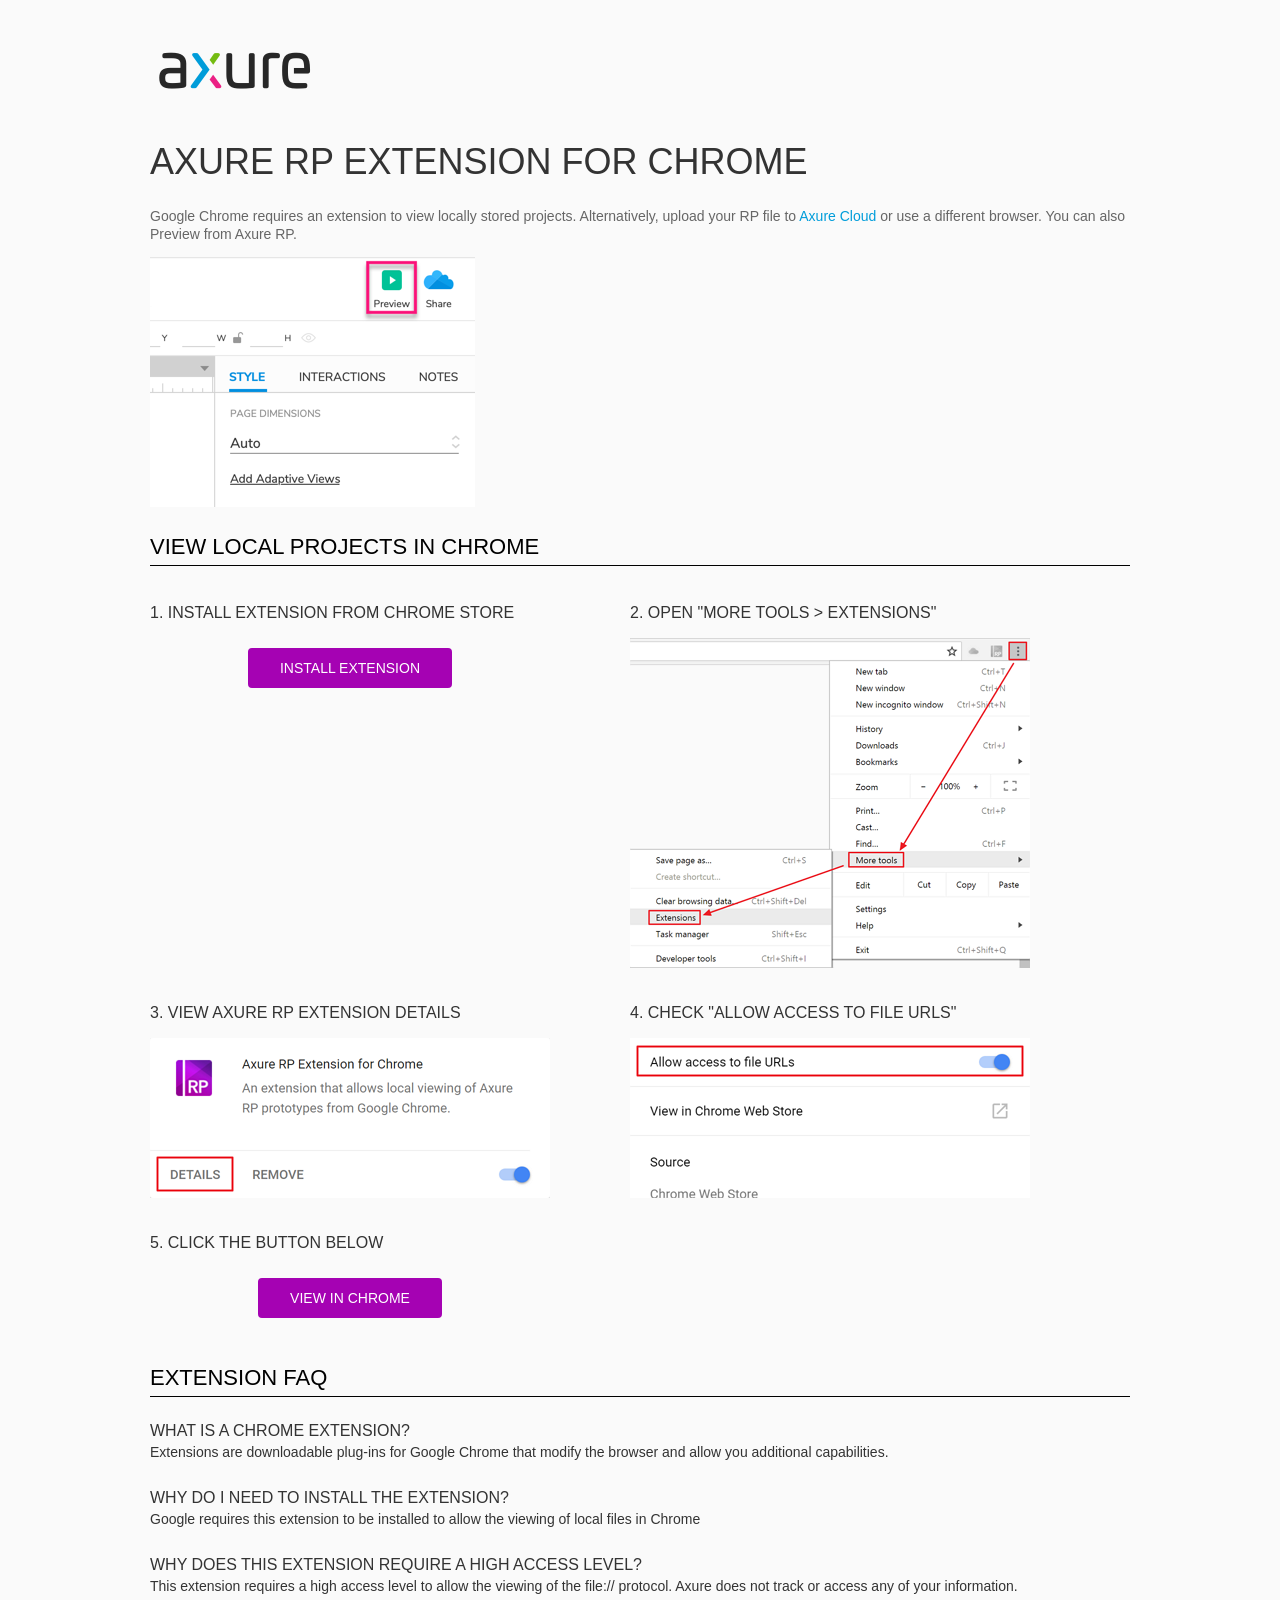
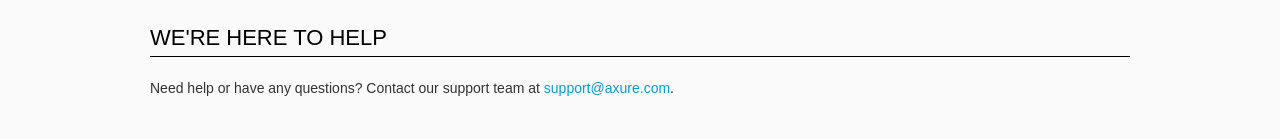
<file: resources/chrome/chrome.html>
<html>
<head>
    <title>Install the Axure RP Chrome Extension</title>
    <style type="text/css">
        *
        {
            font-family: NunitoSans, Helvetica, Arial, sans-serif;
        }
        body
        {
            text-align: center;
            background-color: #fafafa;
        }
        p
        {
            font-size: 14px;
            line-height: 18px;
            color: #333333;
        }
        div.container
        {
            width: 980px;
            margin-left: auto;
            margin-right: auto;
            text-align: left;
        }
        a
        {
            text-decoration: none;
            color: #009dda;
        }
        .button
        {
            background: #A502B3;
            font: normal 16px Arial, sans-serif;
            color: #FFFFFF;
            padding: 10px 30px 10px 30px;
            border: 2px solid #A502B3;
            display: inline-block;
            margin-top: 10px;
            text-transform: uppercase;
            font-size: 14px;
	    border-radius: 4px;
        }
        a:hover.button
        {
            border: 2px solid #A502B3;
	    color: #A502B3;
	    background-color: #FFFFFF;
        }
        div.left
        {
            width: 400px;
            float: left;
            margin-right: 80px;
        }
        div.right
        {
            width: 400px;
            float: left;
        }
        div.buttonContainer
        {
            text-align: center;
        }
        h1
        {
            font-size: 36px;
            color: #333333;
            line-height: 50px;
            margin-bottom: 20px;
            font-weight: normal;
        }
        h2
        {
            font-size: 24px;
            font-weight: normal;
            color: #08639C;
            text-align: center;
        }
        h3
        {
            font-size: 16px;
            color: #333333;
            font-weight: normal;
	    text-transform: uppercase;
        }
        .heading
        {
            border-bottom: 1px solid black;
	    height: 36px;
            line-height: 36px;
            font-size: 22px;
            color: #000000;

        }
        span.faq
        {
            font-size: 16px;
	    line-height: 24px;
            font-weight: normal;
	    text-transform: uppercase;
            color: #333333;
            display: block;
        }
    </style>
</head>
<body>
    <div class="container">
        <br />
        <br />
        <img src="axure_logo.png" alt="axure" />
        <br />
	<br />
        <h1>
            AXURE RP EXTENSION FOR CHROME</h1>
        <p style="font-size: 14px; color: #666666; margin-top: 10px;">
            Google Chrome requires an extension to view locally stored projects. Alternatively,
            upload your RP file to <a href="https://www.axure.cloud">Axure Cloud</a> or use a different
            browser. You can also Preview from Axure RP.</p>
            <img src="preview-rp.png" alt="preview"/>
        <h3 class="heading">
            VIEW LOCAL PROJECTS IN CHROME</h3>
        <div class="left">
            <h3>
                1. Install Extension from Chrome Store</h3>
            <div class="buttonContainer">
                <a class="button" href="https://chrome.google.com/webstore/detail/dogkpdfcklifaemcdfbildhcofnopogp"
                    target="_blank">Install Extension</a>
            </div>
        </div>
        <div class="right">
            <h3>
                2. Open "More Tools > Extensions"</h3>
            <img src="extensions.png" alt="extensions"/>
        </div>
        <div style="clear: both; height: 20px;">
            &nbsp;</div>
       <div class="left">
            <h3>
                3. View Axure RP Extension Details</h3>
            <img src="details.png" alt="extension details"/>
            </div>
	<div class="right">
            <h3>
                4. Check "Allow access to file URLs"</h3>
            <img src="allow-access.png" alt="allow access"/>
        </div>
   <div style="clear: both; height: 20px;">
            &nbsp;</div>
        <div class="left">
            <h3>
                5. Click the button below</h3>
            <div class="buttonContainer">
                <a class="button" href="../../start.html">View in Chrome</a>
            </div>
        </div>
        <div style="clear: both; height: 20px;">
        </div>
        <h3 class="heading">
            EXTENSION FAQ</h3>
        <p>
            <span class="faq">What is a Chrome Extension?</span> Extensions are downloadable
            plug-ins for Google Chrome that modify the browser
            and allow you additional capabilities.
        </p>
        <p style="margin-top: 25px;">
            <span class="faq">Why do I need to install the extension?</span> Google requires
            this extension to be installed to allow the viewing of local files in
            Chrome
        </p>
        <p style="margin-top: 25px; margin-bottom: 25px;">
            <span class="faq">Why does this extension require a high access level?</span> This
            extension requires a high access level to allow the viewing of the file://
            protocol. Axure does not track or access any of your information.
        </p>
        <h3 class="heading">
           WE'RE HERE TO HELP</h3>
        <p>
            Need help or have any questions? Contact our support team at <a href="mailto:support@axure.com">
                support@axure.com</a>.
        </p>
        <div style="clear: both; height: 20px;">
        </div>
    </div>
</body>
</html>
</file>
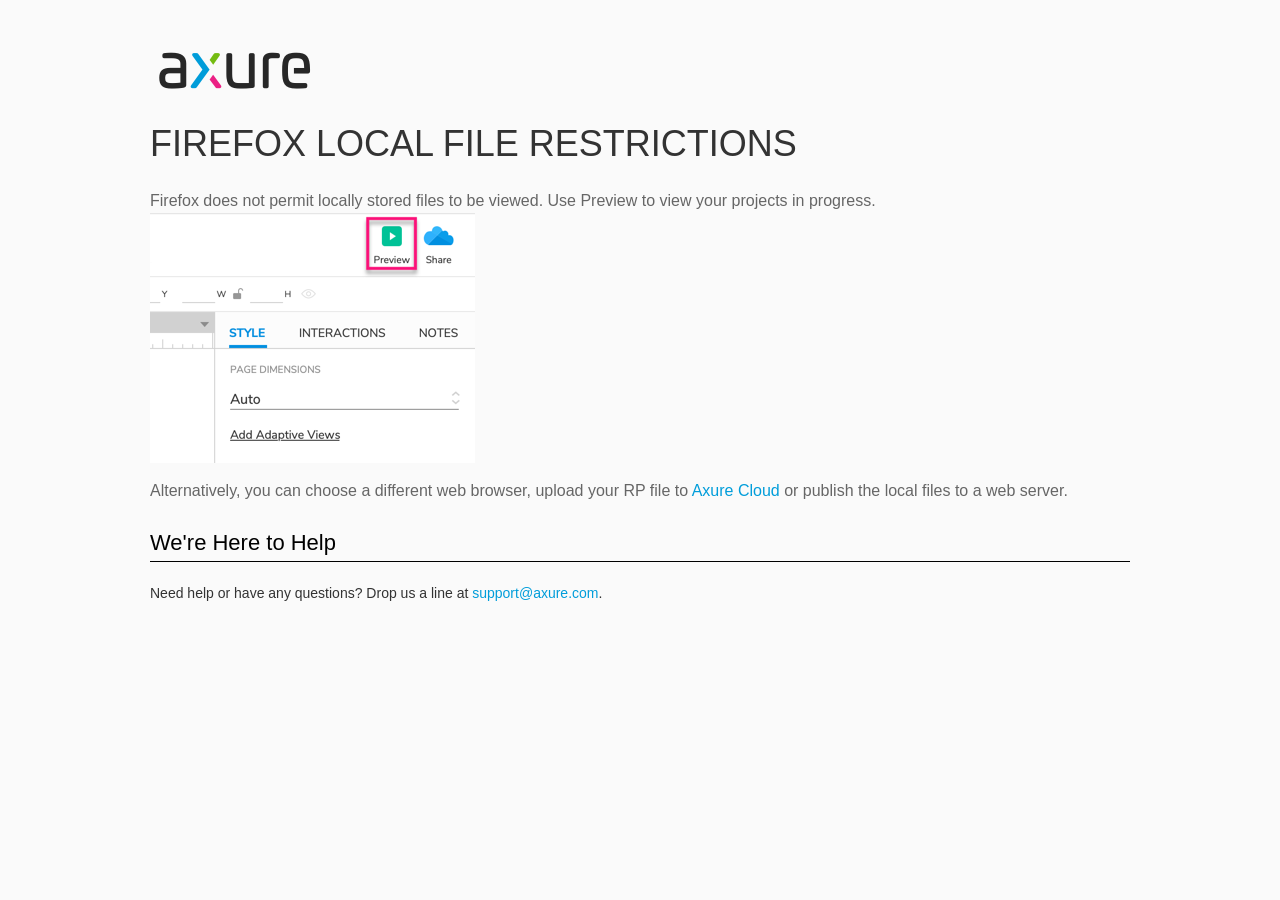
<file: resources/chrome/firefox.html>
<html>
<head>
    <title>Axure RP - Firefox Local File Restrictions</title>
    <style type="text/css">
        *
        {
            font-family: Helvetica, Arial, sans-serif;
        }
        body
        {
            text-align: center;
            background-color: #fafafa;
        }
        p
        {
            font-size: 14px;
            line-height: 18px;
            color: #333333;
        }
        div.container
        {
            width: 980px;
            margin-left: auto;
            margin-right: auto;
            text-align: left;
        }
        a
        {
            text-decoration: none;
            color: #009dda;
        }
        .button
        {
            background: #A502B3;
            font: normal 16px Arial, sans-serif;
            color: #FFFFFF;
            padding: 10px 30px 10px 30px;
            border: 2px solid #A502B3;
            display: inline-block;
            margin-top: 10px;
            text-transform: uppercase;
            font-size: 14px;
	    border-radius: 4px;
        }
        a:hover.button
        {
            border: 2px solid #A502B3;
	    color: #A502B3;
	    background-color: #FFFFFF;
        }
        div.left
        {
            width: 400px;
            float: left;
            margin-right: 80px;
        }
        div.right
        {
            width: 400px;
            float: left;
        }
        div.buttonContainer
        {
            text-align: center;
        }
        h1
        {
            font-size: 36px;
            color: #333333;
            line-height: 50px;
            margin-bottom: 20px;
            font-weight: normal;
        }
        h2
        {
            font-size: 24px;
            font-weight: normal;
            color: #08639C;
            text-align: center;
        }
        h3
        {
            font-size: 16px;
            line-height: 24px;
            color: #333333;
            font-weight: normal;
        }
        .heading
        {
            border-bottom: 1px solid black;
	    height: 36px;
            line-height: 36px;
            font-size: 22px;
            color: #000000;
        }
        span.faq
        {
            font-size: 16px;
            font-weight: normal;
	    text-transform: uppercase;
            color: #333333;
            display: block;
        }
    </style>
</head>
<body>
    <div class="container">
        <br />
        <br />
        <img src="axure_logo.png" alt="axure" />
        <br />
        <h1>
            FIREFOX LOCAL FILE RESTRICTIONS</h1>
        <p style="font-size: 16px; line-height: 24px; color: #666666; margin-top: 10px;">
            Firefox does not permit locally stored files to be viewed. Use Preview to view your projects in progress.
<img src="preview-rp.png" alt="preview"/>
          </p>
            <p style="font-size: 16px; line-height: 24px; color: #666666; margin-top: 10px;">
          Alternatively,  you can choose a different web browser, upload your RP file to <a href="https://app.axure.cloud">Axure Cloud</a> or publish the local files to a web server.</p>
        <h3 class="heading">
            We're Here to Help</h3>
        <p>
            Need help or have any questions? Drop us a line at <a href="mailto:support@axure.com">
                support@axure.com</a>.
        </p>
        <div style="clear: both; height: 20px;">
        </div>
    </div>
</body>
</html>
</file>
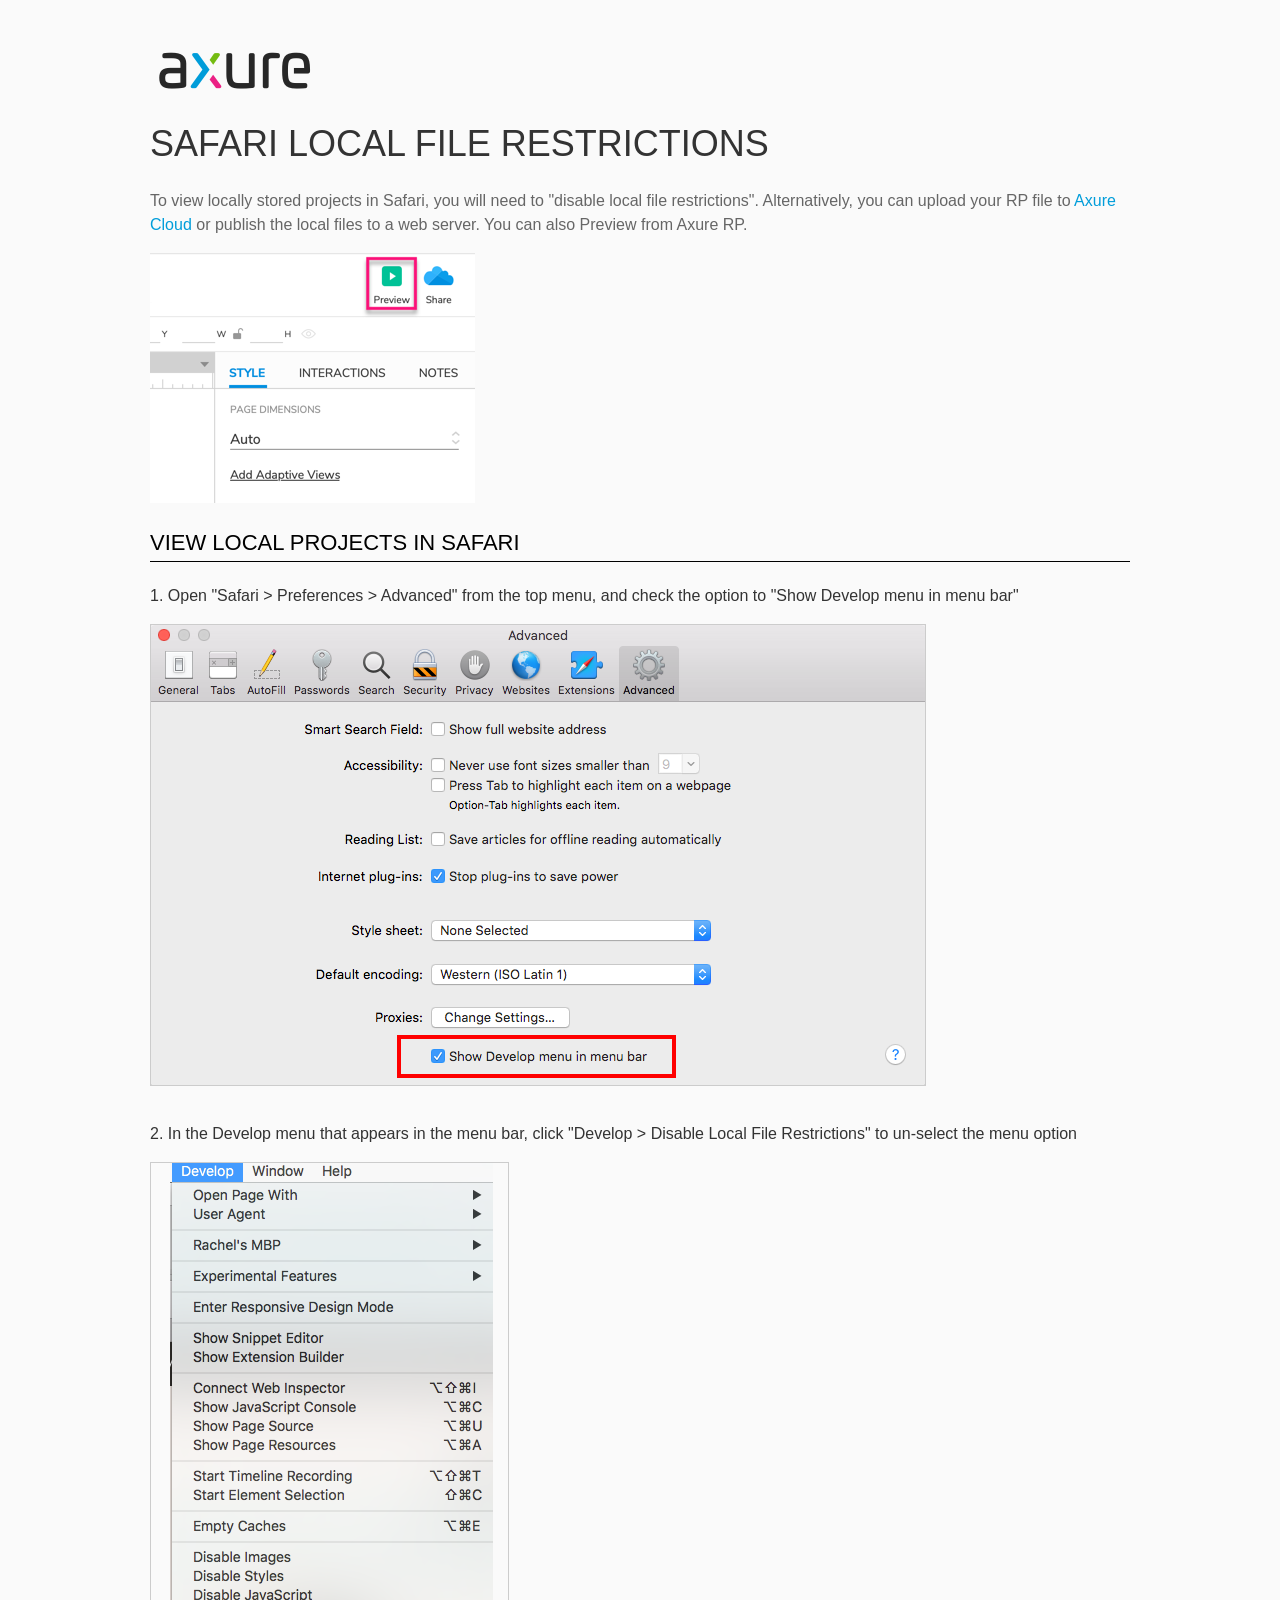
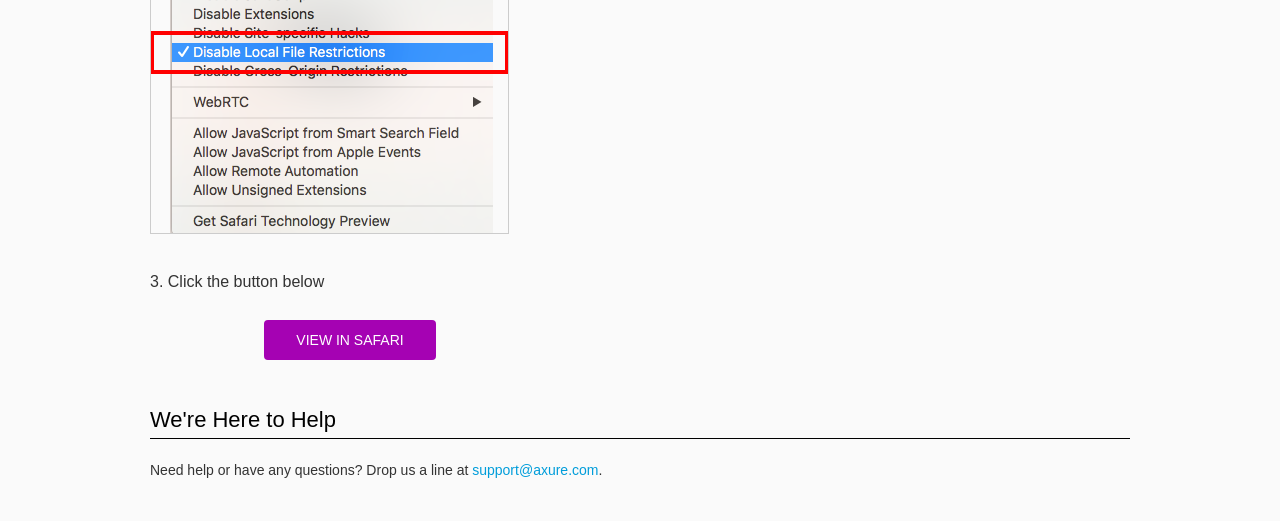
<file: resources/chrome/safari.html>
<html>
<head>
    <title>Axure RP - Safari Local File Restrictions</title>
    <style type="text/css">
        *
        {
            font-family: Helvetica, Arial, sans-serif;
        }
        body
        {
            text-align: center;
            background-color: #fafafa;
        }
        p
        {
            font-size: 14px;
            line-height: 18px;
            color: #333333;
        }
        div.container
        {
            width: 980px;
            margin-left: auto;
            margin-right: auto;
            text-align: left;
        }
        a
        {
            text-decoration: none;
            color: #009dda;
        }
        .button
        {
            background: #A502B3;
            font: normal 16px Arial, sans-serif;
            color: #FFFFFF;
            padding: 10px 30px 10px 30px;
            border: 2px solid #A502B3;
            display: inline-block;
            margin-top: 10px;
            text-transform: uppercase;
            font-size: 14px;
	    border-radius: 4px;
        }
        a:hover.button
        {
            border: 2px solid #A502B3;
	    color: #A502B3;
	    background-color: #FFFFFF;
        }
        div.left
        {
            width: 400px;
            float: left;
            margin-right: 80px;
        }
        div.right
        {
            width: 400px;
            float: left;
        }
        div.buttonContainer
        {
            text-align: center;
        }
        h1
        {
            font-size: 36px;
            color: #333333;
            line-height: 50px;
            margin-bottom: 20px;
            font-weight: normal;
        }
        h2
        {
            font-size: 24px;
            font-weight: normal;
            color: #08639C;
            text-align: center;
        }
        h3
        {
            font-size: 16px;
            line-height: 24px;
            color: #333333;
            font-weight: normal;
        }
        .heading
        {
            border-bottom: 1px solid black;
	    height: 36px;
            line-height: 36px;
            font-size: 22px;
            color: #000000;
        }
        span.faq
        {
            font-size: 16px;
            font-weight: normal;
	    text-transform: uppercase;
            color: #333333;
            display: block;
        }
    </style>
</head>
<body>
    <div class="container">
        <br />
        <br />
        <img src="axure_logo.png" alt="axure" />
        <br />
        <h1>
            SAFARI LOCAL FILE RESTRICTIONS</h1>
        <p style="font-size: 16px; line-height: 24px; color: #666666; margin-top: 10px;">
            To view locally stored projects in Safari, you will need to "disable local file restrictions". Alternatively,
            you can upload your RP file to <a href="https://www.axure.cloud">Axure Cloud</a> or publish the local files to a web server. You can also Preview from Axure RP.</p>
            <img src="preview-rp.png" alt="preview"/>
        <h3 class="heading">
            VIEW LOCAL PROJECTS IN SAFARI</h3>
        <div class="">
            <h3>
                1. Open "Safari > Preferences > Advanced" from the top menu, and check the option to "Show Develop menu in menu bar"</h3>
            <img src="safari_advanced.png" alt="advanced" />
        </div>
        <div style="clear: both; height: 20px;">
            &nbsp;
        </div>
        <div class="">
            <h3>
                2. In the Develop menu that appears in the menu bar, click "Develop > Disable Local File Restrictions" to un-select the menu option</h3>
            <img src="safari_restrictions.png" alt="extensions" />
        </div>
        <div style="clear: both; height: 20px;">
            &nbsp;</div>
        <div class="left">
            <h3>
                3. Click the button below
            </h3>
            <div class="buttonContainer">
                <a class="button" href="../../start.html">View in Safari</a>
            </div>
        </div>
        <div style="clear: both; height: 20px;">
        </div>
        <h3 class="heading">
            We're Here to Help</h3>
        <p>
            Need help or have any questions? Drop us a line at <a href="mailto:support@axure.com">
                support@axure.com</a>.
        </p>
        <div style="clear: both; height: 20px;">
        </div>
    </div>
</body>
</html>
</file>
